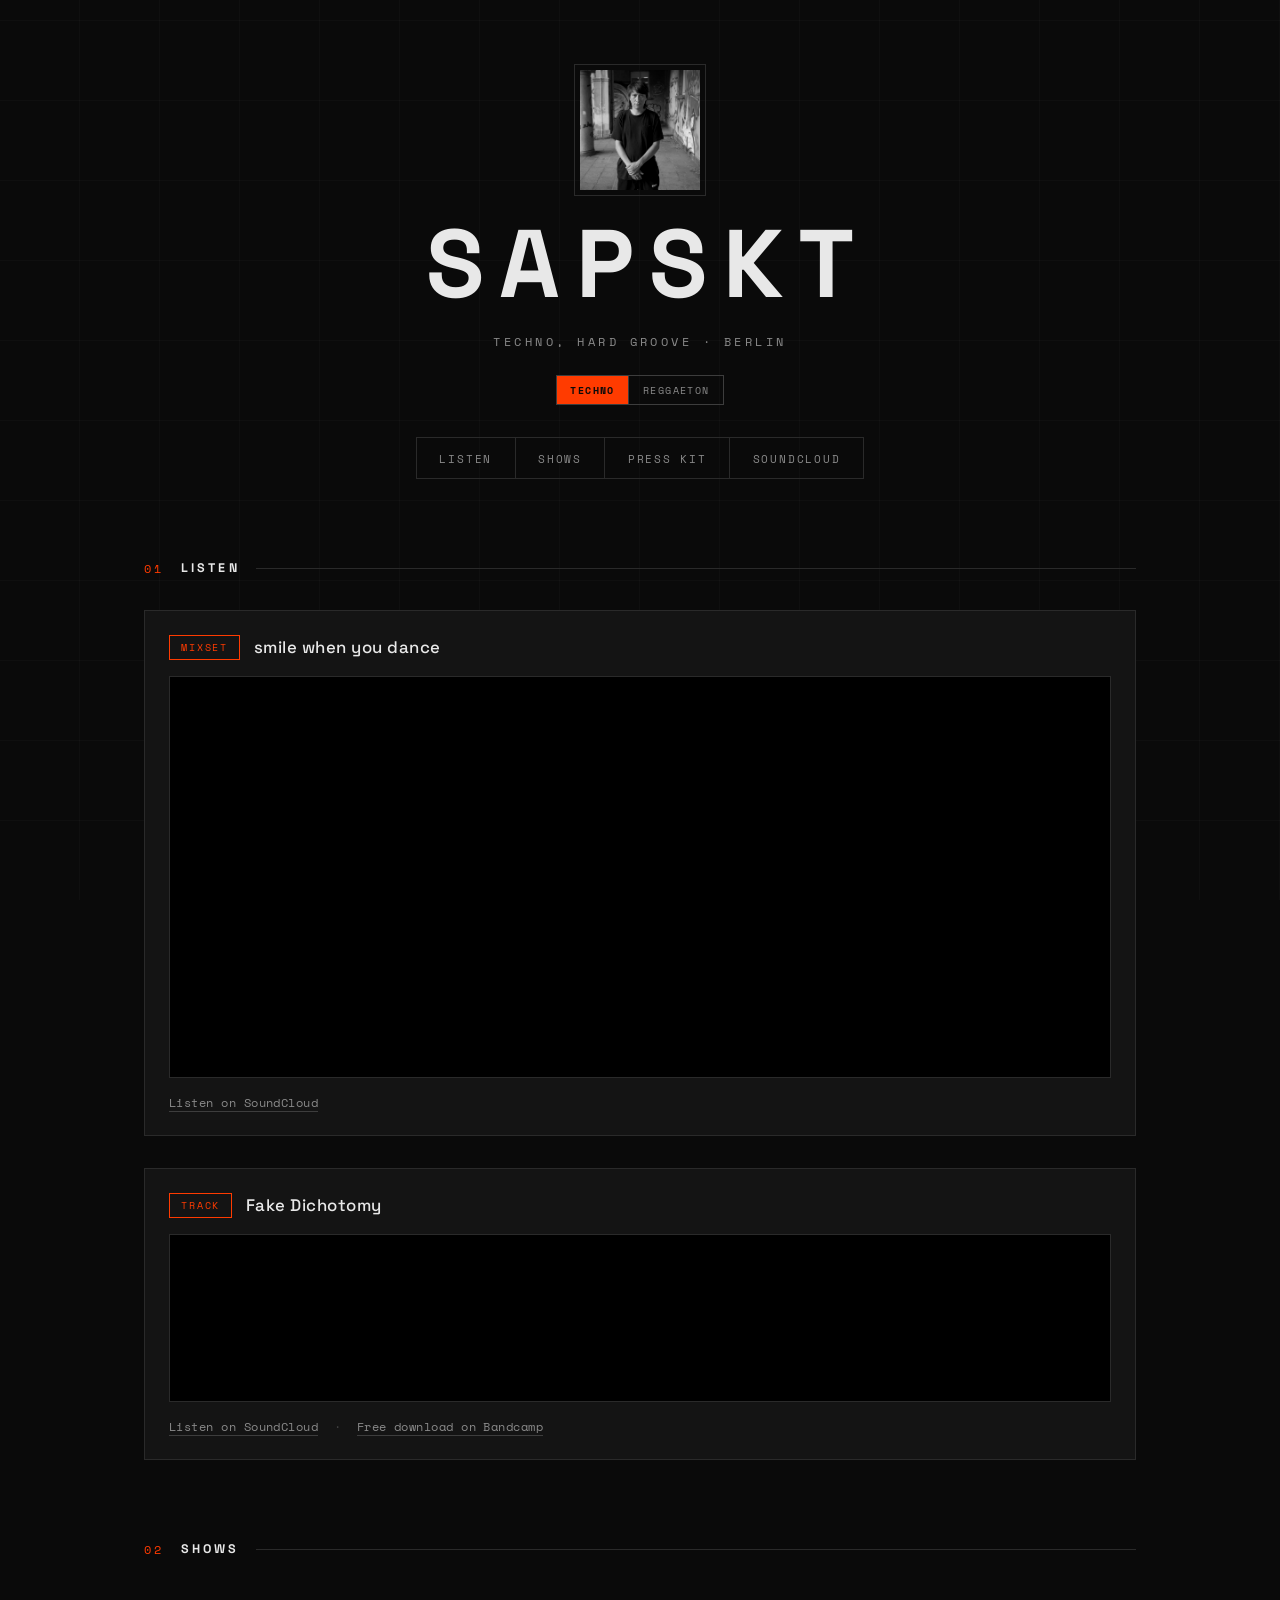
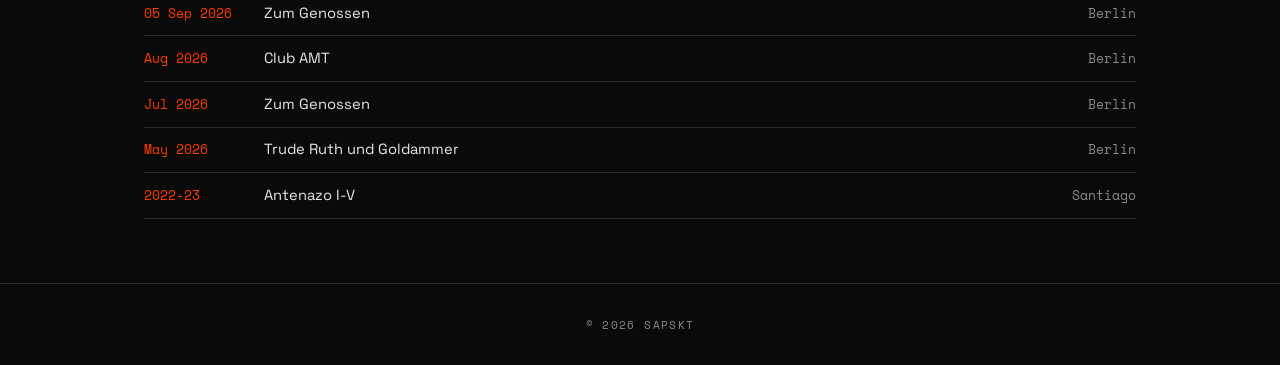
<file: index.html>
<!DOCTYPE html>
<html lang="en">
<head>
  <meta charset="UTF-8">
  <meta name="viewport" content="width=device-width, initial-scale=1.0">
  <title>SAPSKT | Techno, Hard groove</title>
  <meta name="description" content="Dark groove techno from Berlin, originally from Chile. Low-slung, hypnotic, built for the long hours rather than the peaks.">
  <link rel="preconnect" href="https://fonts.googleapis.com">
  <link rel="preconnect" href="https://fonts.gstatic.com" crossorigin>
  <link href="https://fonts.googleapis.com/css2?family=Space+Grotesk:wght@300..700&family=Space+Mono:wght@400;700&display=swap" rel="stylesheet">
  <link rel="stylesheet" href="style.css">
</head>
<body class="mode-techno">
  <div class="bg-overlay"></div>

  <main id="app">
    <header class="hero">
      <div class="profile-container">
        <img src="assets/profile.jpeg" alt="SAPSKT portrait" class="profile-img">
      </div>
      <h1 class="title">SAPSKT</h1>
      <p class="subtitle">Techno, Hard groove &middot; Berlin</p>
      <div class="pk-modes" role="group" aria-label="Version">
        <span class="pk-mode is-active" aria-current="true">Techno</span>
        <a class="pk-mode" href="index-reggaeton.html">Reggaeton</a>
      </div>
      <nav class="hero-nav">
        <a href="#music">Listen</a>
        <a href="#shows">Shows</a>
        <a href="presskit.html">Press Kit</a>
        <a href="https://soundcloud.com/sapskt" target="_blank" rel="noopener">SoundCloud</a>
      </nav>
    </header>

    <section class="music-section site-section" id="music">
      <h2 class="section-title"><span class="section-num">01</span> Listen</h2>
      <article class="player-card">
        <div class="player-meta">
          <span class="player-tag">Mixset</span>
          <h3 class="player-title">smile when you dance</h3>
        </div>
        <div class="player-frame player-frame--visual">
          <iframe title="SAPSKT — smile when you dance on SoundCloud" width="100%" height="400"
            scrolling="no" frameborder="no" loading="lazy" allow="autoplay; encrypted-media"
            src="https://w.soundcloud.com/player/?url=https%3A%2F%2Fapi.soundcloud.com%2Ftracks%2F2343063593&color=%23ff3b00&visual=true&show_artwork=true&hide_related=true&show_comments=false&show_user=true&show_reposts=false&show_teaser=false"></iframe>
        </div>
        <p class="player-credit"><a href="https://soundcloud.com/sapskt/smile-when-you-dance" target="_blank" rel="noopener">Listen on SoundCloud</a></p>
      </article>
      <article class="player-card">
        <div class="player-meta">
          <span class="player-tag">Track</span>
          <h3 class="player-title">Fake Dichotomy</h3>
        </div>
        <div class="player-frame">
          <iframe title="SAPSKT — Fake Dichotomy on SoundCloud" width="100%" height="166"
            scrolling="no" frameborder="no" loading="lazy" allow="autoplay; encrypted-media"
            src="https://w.soundcloud.com/player/?url=https%3A%2F%2Fapi.soundcloud.com%2Ftracks%2F2319999095&color=%23ff3b00&visual=false&show_artwork=true&hide_related=true&show_comments=false&show_user=true&show_reposts=false&show_teaser=false"></iframe>
        </div>
        <p class="player-credit"><a href="https://soundcloud.com/sapskt/fake-dichotomy" target="_blank" rel="noopener">Listen on SoundCloud</a> <span class="dot">&middot;</span> <a href="https://sapskt.bandcamp.com/track/fake-dichotomy" target="_blank" rel="noopener">Free download on Bandcamp</a></p>
      </article>
    </section>

    <section class="shows-section site-section" id="shows">
      <h2 class="section-title"><span class="section-num">02</span> Shows</h2>
      <ul class="pk-shows">
        <li data-date="2026-09-05"><span class="pk-show-year">05 Sep 2026</span><span class="pk-show-venue">Zum Genossen</span><span class="pk-show-city">Berlin</span></li>
        <li data-date="2026-08-31"><span class="pk-show-year">Aug 2026</span><span class="pk-show-venue">Club AMT</span><span class="pk-show-city">Berlin</span></li>
        <li data-date="2026-07-31"><span class="pk-show-year">Jul 2026</span><span class="pk-show-venue">Zum Genossen</span><span class="pk-show-city">Berlin</span></li>
        <li data-date="2026-05-31"><span class="pk-show-year">May 2026</span><span class="pk-show-venue">Trude Ruth und Goldammer</span><span class="pk-show-city">Berlin</span></li>
        <li><span class="pk-show-year">2022-23</span><span class="pk-show-venue">Antenazo I-V</span><span class="pk-show-city">Santiago</span></li>
      </ul>
    </section>

  </main>

  <footer>
    <p>&copy; 2026 SAPSKT</p>
  </footer>

  <script src="shows.js" defer></script>
</body>
</html>
</file>
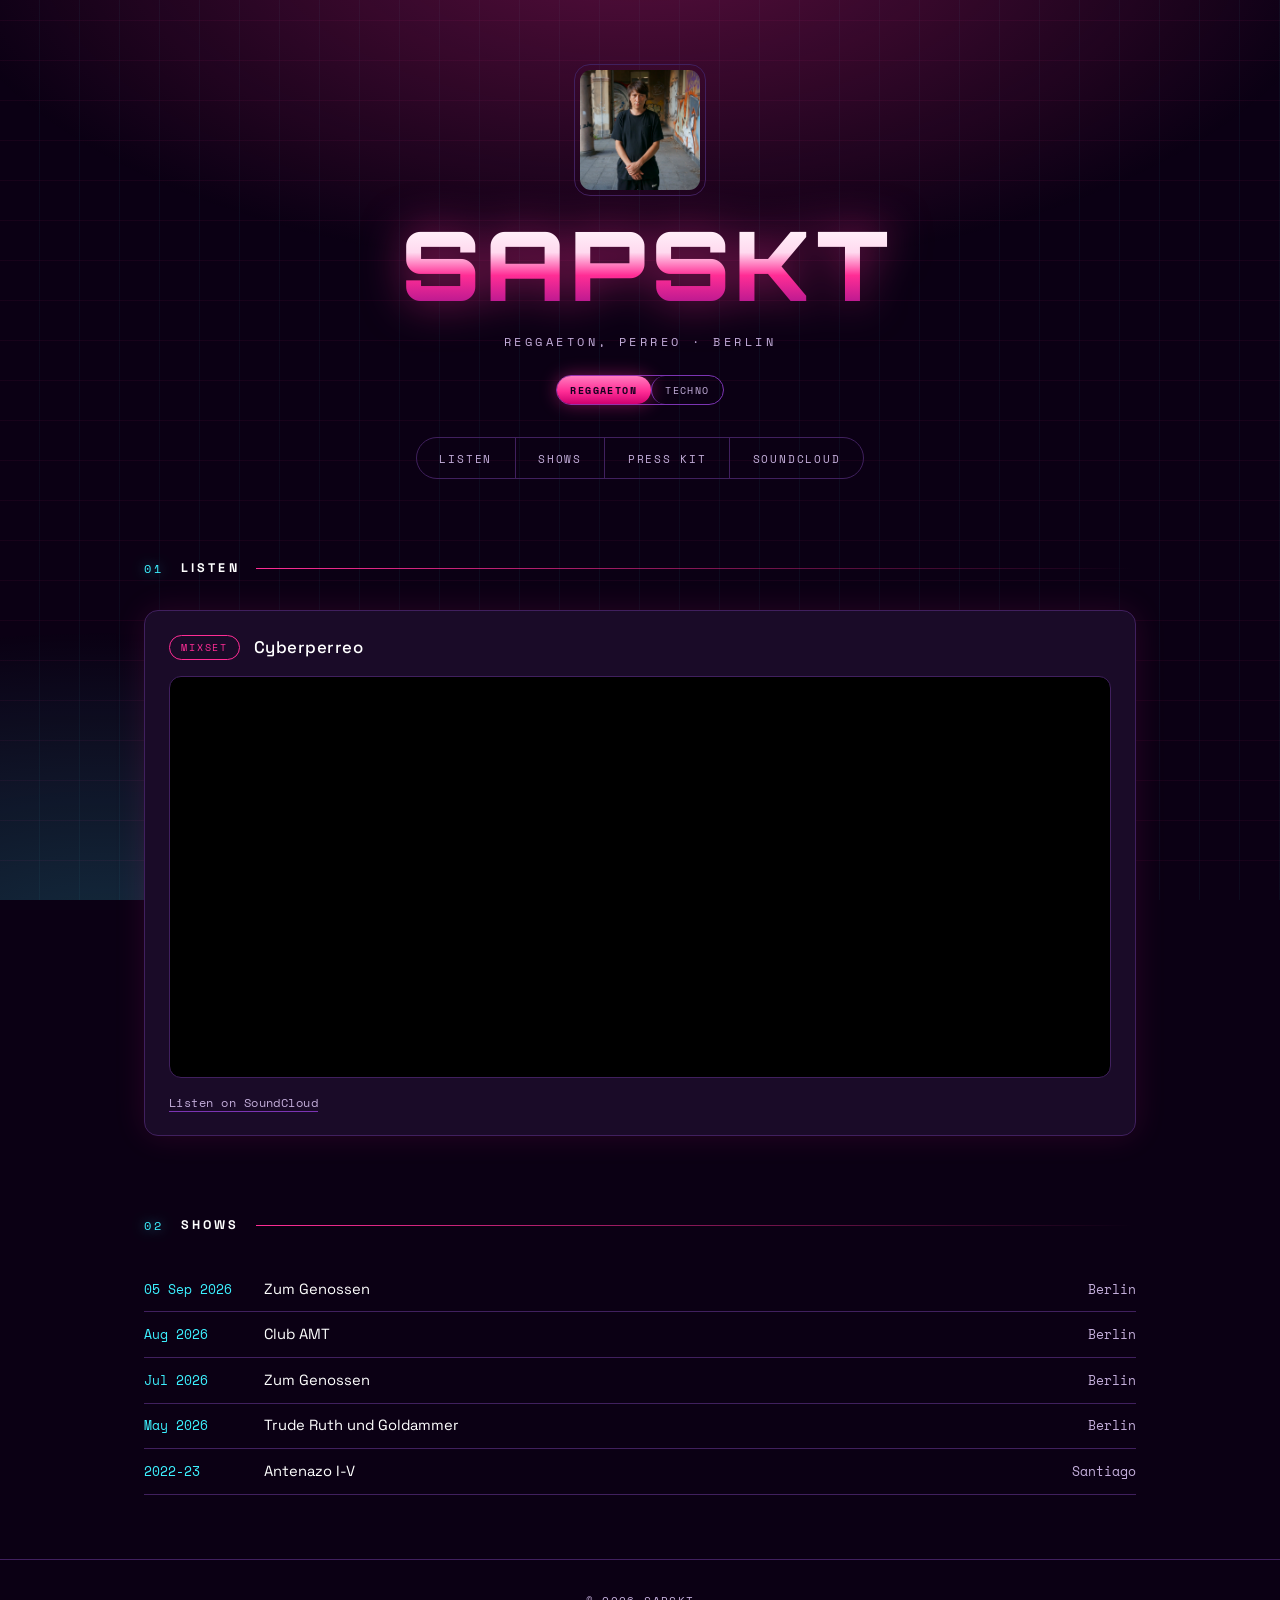
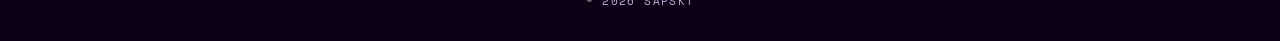
<file: index-reggaeton.html>
<!DOCTYPE html>
<html lang="en">
<head>
  <meta charset="UTF-8">
  <meta name="viewport" content="width=device-width, initial-scale=1.0">
  <title>SAPSKT | Reggaeton, Perreo</title>
  <meta name="description" content="The dirtiest reggaeton you can imagine, from Berlin by way of Chile. Perreo for the back of the room, not the radio.">
  <link rel="preconnect" href="https://fonts.googleapis.com">
  <link rel="preconnect" href="https://fonts.gstatic.com" crossorigin>
  <link href="https://fonts.googleapis.com/css2?family=Space+Grotesk:wght@300..700&family=Space+Mono:wght@400;700&family=Orbitron:wght@700;900&display=swap" rel="stylesheet">
  <link rel="stylesheet" href="style.css">
</head>
<body class="mode-reggaeton">
  <div class="bg-overlay"></div>

  <main id="app">
    <header class="hero">
      <div class="profile-container">
        <img src="assets/profile.jpeg" alt="SAPSKT portrait" class="profile-img">
      </div>
      <h1 class="title">SAPSKT</h1>
      <p class="subtitle">Reggaeton, Perreo &middot; Berlin</p>
      <div class="pk-modes" role="group" aria-label="Version">
        <span class="pk-mode is-active" aria-current="true">Reggaeton</span>
        <a class="pk-mode" href="index.html">Techno</a>
      </div>
      <nav class="hero-nav">
        <a href="#music">Listen</a>
        <a href="#shows">Shows</a>
        <a href="presskit-reggaeton.html">Press Kit</a>
        <a href="https://soundcloud.com/sapskt" target="_blank" rel="noopener">SoundCloud</a>
      </nav>
    </header>

    <section class="music-section site-section" id="music">
      <h2 class="section-title"><span class="section-num">01</span> Listen</h2>
      <article class="player-card">
        <div class="player-meta">
          <span class="player-tag">Mixset</span>
          <h3 class="player-title">Cyberperreo</h3>
        </div>
        <div class="player-frame player-frame--visual">
          <iframe title="SAPSKT — Cyberperreo on SoundCloud" width="100%" height="400"
            scrolling="no" frameborder="no" loading="lazy" allow="autoplay; encrypted-media"
            src="https://w.soundcloud.com/player/?url=https%3A%2F%2Fapi.soundcloud.com%2Ftracks%2F1344712147&color=%23ff3b00&visual=true&show_artwork=true&hide_related=true&show_comments=false&show_user=true&show_reposts=false&show_teaser=false"></iframe>
        </div>
        <p class="player-credit"><a href="https://soundcloud.com/sapskt/cyberperreo" target="_blank" rel="noopener">Listen on SoundCloud</a></p>
      </article>
    </section>

    <section class="shows-section site-section" id="shows">
      <h2 class="section-title"><span class="section-num">02</span> Shows</h2>
      <ul class="pk-shows">
        <li data-date="2026-09-05"><span class="pk-show-year">05 Sep 2026</span><span class="pk-show-venue">Zum Genossen</span><span class="pk-show-city">Berlin</span></li>
        <li data-date="2026-08-31"><span class="pk-show-year">Aug 2026</span><span class="pk-show-venue">Club AMT</span><span class="pk-show-city">Berlin</span></li>
        <li data-date="2026-07-31"><span class="pk-show-year">Jul 2026</span><span class="pk-show-venue">Zum Genossen</span><span class="pk-show-city">Berlin</span></li>
        <li data-date="2026-05-31"><span class="pk-show-year">May 2026</span><span class="pk-show-venue">Trude Ruth und Goldammer</span><span class="pk-show-city">Berlin</span></li>
        <li><span class="pk-show-year">2022-23</span><span class="pk-show-venue">Antenazo I-V</span><span class="pk-show-city">Santiago</span></li>
      </ul>
    </section>

  </main>

  <footer>
    <p>&copy; 2026 SAPSKT</p>
  </footer>

  <script src="shows.js" defer></script>
</body>
</html>
</file>
<file: style.css>
/* ==========================================================================
   SAPSKT — industrial dark
   Monochrome ground, hairline rules, square everything. One signal colour,
   used only for the booking CTA, section numbers, rider markers and states.
   ========================================================================== */

:root {
  --bg: #0a0a0a;
  --surface: #141414;
  --line: #2a2a2a;
  --line-strong: #3d3d3d;
  --dim: #8a8a8a;
  --text: #e8e8e8;
  --signal: #ff3b00;

  --font: 'Space Grotesk', system-ui, -apple-system, sans-serif;
  --mono: 'Space Mono', ui-monospace, 'SF Mono', Menlo, monospace;
}

* {
  box-sizing: border-box;
  margin: 0;
  padding: 0;
}

html { scroll-behavior: smooth; }

body {
  background-color: var(--bg);
  color: var(--text);
  font-family: var(--font);
  min-height: 100vh;
  display: flex;
  flex-direction: column;
  align-items: center;
  position: relative;
  overflow-x: hidden;
  -webkit-font-smoothing: antialiased;
}

/* Faint technical grid, in place of the old radial glows. */
.bg-overlay {
  position: fixed;
  inset: 0;
  z-index: -1;
  pointer-events: none;
  background-image:
    repeating-linear-gradient(0deg, transparent 0 79px, rgba(255, 255, 255, 0.022) 79px 80px),
    repeating-linear-gradient(90deg, transparent 0 79px, rgba(255, 255, 255, 0.022) 79px 80px);
}

#app {
  width: 100%;
  max-width: 1040px;
  padding: 4rem 1.5rem;
  display: flex;
  flex-direction: column;
  align-items: center;
  gap: 5rem;
}

/* --------------------------------------------------------------- Hero --- */

.hero {
  display: flex;
  flex-direction: column;
  align-items: center;
  text-align: center;
  gap: 1.25rem;
  width: 100%;
}

.profile-container {
  width: 132px;
  height: 132px;
  border: 1px solid var(--line);
  padding: 5px;
  margin-inline: auto;
}

.profile-img {
  width: 100%;
  height: 100%;
  object-fit: cover;
  display: block;
  filter: grayscale(1) contrast(1.12);
  transition: filter 0.35s ease;
}

.profile-container:hover .profile-img { filter: grayscale(0) contrast(1); }

.title {
  font-size: clamp(2.75rem, 11vw, 6rem);
  font-weight: 700;
  letter-spacing: 0.16em;
  line-height: 1;
  text-transform: uppercase;
  color: var(--text);
  text-indent: 0.16em;
}

.subtitle {
  font-family: var(--mono);
  font-size: 0.78rem;
  color: var(--dim);
  text-transform: uppercase;
  letter-spacing: 0.28em;
}

.hero .pk-modes {
  margin-inline: auto;
  margin-top: 0.25rem;
}

.hero-nav {
  display: flex;
  flex-wrap: wrap;
  justify-content: center;
  gap: 0;
  margin-top: 0.75rem;
  border: 1px solid var(--line);
}

.hero-nav a {
  padding: 0.7rem 1.4rem;
  border-right: 1px solid var(--line);
  color: var(--dim);
  text-decoration: none;
  font-family: var(--mono);
  font-size: 0.7rem;
  letter-spacing: 0.16em;
  text-transform: uppercase;
  transition: color 0.2s ease, background-color 0.2s ease;
}

.hero-nav a:last-child { border-right: 0; }

.hero-nav a:hover {
  color: var(--signal);
  background-color: var(--surface);
}

/* ---------------------------------------------------------- Sections --- */

.music-section,
.shows-section {
  width: 100%;
  display: flex;
  flex-direction: column;
  gap: 2rem;
}

.section-title {
  display: flex;
  align-items: center;
  gap: 1rem;
  width: 100%;
  font-size: 0.78rem;
  font-weight: 700;
  letter-spacing: 0.26em;
  text-transform: uppercase;
  color: var(--text);
}

.section-num {
  font-family: var(--mono);
  color: var(--signal);
  font-weight: 400;
}

.section-title::after {
  content: '';
  flex: 1;
  height: 1px;
  background: var(--line);
}

/* ----------------------------------------------------------- Players --- */

.player-card {
  width: 100%;
  display: flex;
  flex-direction: column;
  gap: 1rem;
  padding: 1.5rem;
  background: var(--surface);
  border: 1px solid var(--line);
  transition: border-color 0.25s ease;
}

.player-card:hover { border-color: var(--line-strong); }

.player-meta {
  display: flex;
  align-items: center;
  flex-wrap: wrap;
  gap: 0.85rem;
}

.player-tag {
  padding: 0.25rem 0.7rem;
  border: 1px solid var(--signal);
  color: var(--signal);
  font-family: var(--mono);
  font-size: 0.62rem;
  letter-spacing: 0.18em;
  text-transform: uppercase;
}

.player-title {
  font-size: 1.05rem;
  font-weight: 500;
  letter-spacing: 0.03em;
  color: var(--text);
}

.player-frame {
  background: #000;
  line-height: 0;
  border: 1px solid var(--line);
}

.player-frame iframe {
  display: block;
  width: 100%;
  border: 0;
}

.player-frame--visual iframe { min-height: 300px; }

.player-credit {
  font-family: var(--mono);
  font-size: 0.72rem;
  color: var(--dim);
  letter-spacing: 0.04em;
}

.player-credit a {
  color: var(--dim);
  text-decoration: none;
  border-bottom: 1px solid var(--line-strong);
  transition: color 0.2s ease, border-color 0.2s ease;
}

.player-credit a:hover {
  color: var(--signal);
  border-color: var(--signal);
}

.player-credit .dot { margin: 0 0.5rem; opacity: 0.4; }

/* ------------------------------------------------------------ Footer --- */

footer {
  margin-top: auto;
  padding: 2rem;
  color: var(--dim);
  font-family: var(--mono);
  font-size: 0.7rem;
  letter-spacing: 0.12em;
  text-align: center;
  border-top: 1px solid var(--line);
  width: 100%;
}

@media (max-width: 600px) {
  #app { padding: 2.5rem 1rem; gap: 3.5rem; }
  .hero-nav { flex-direction: column; width: 100%; }
  .hero-nav a { border-right: 0; border-bottom: 1px solid var(--line); }
  .hero-nav a:last-child { border-bottom: 0; }
  .player-card { padding: 1.1rem; }
  .player-frame--visual iframe { height: 320px; min-height: 0; }
}

@media (prefers-reduced-motion: reduce) {
  html { scroll-behavior: auto; }
  *, *::before, *::after {
    transition-duration: 0.01ms !important;
    animation-duration: 0.01ms !important;
  }
}

/* ==========================================================================
   Press Kit (presskit.html)
   ========================================================================== */

body.presskit {
  /* The base rule's overflow-x: hidden makes body a scroll container and
     breaks position: sticky on the bar. clip stops the overflow without it. */
  overflow-x: clip;
  display: block;
}

.pk-bar {
  position: sticky;
  top: 0;
  z-index: 20;
  display: flex;
  align-items: center;
  flex-wrap: wrap;
  gap: 0.6rem 1.25rem;
  width: 100%;
  padding: 0.7rem clamp(1rem, 4vw, 2.5rem);
  background: var(--bg);
  border-bottom: 1px solid var(--line);
}

.pk-bar-back {
  padding: 0.4rem 0.8rem;
  border: 1px solid var(--line-strong);
  color: var(--dim);
  text-decoration: none;
  font-family: var(--mono);
  font-size: 0.66rem;
  letter-spacing: 0.14em;
  text-transform: uppercase;
  white-space: nowrap;
  transition: color 0.2s ease, border-color 0.2s ease;
}

.pk-bar-back:hover { color: var(--signal); border-color: var(--signal); }

.pk-bar-name {
  font-weight: 700;
  letter-spacing: 0.2em;
  text-transform: uppercase;
  color: var(--text);
  text-decoration: none;
  font-size: 0.9rem;
}

.pk-bar-back,
.pk-bar-name,
.pk-modes,
.pk-bar-cta { flex-shrink: 0; }

.pk-modes {
  display: flex;
  margin-left: auto;
  border: 1px solid var(--line-strong);
}

.pk-mode {
  padding: 0.42rem 0.85rem;
  font-family: var(--mono);
  font-size: 0.63rem;
  letter-spacing: 0.14em;
  text-transform: uppercase;
  color: var(--dim);
  text-decoration: none;
  white-space: nowrap;
  transition: color 0.2s ease, background-color 0.2s ease;
}

.pk-mode + .pk-mode { border-left: 1px solid var(--line-strong); }

.pk-mode.is-active {
  background: var(--signal);
  color: #0a0a0a;
  font-weight: 700;
}

a.pk-mode:hover { color: var(--signal); }

.pk-bar-cta {
  padding: 0.55rem 1.4rem;
  background: var(--signal);
  color: #0a0a0a;
  text-decoration: none;
  font-family: var(--mono);
  font-size: 0.68rem;
  font-weight: 700;
  letter-spacing: 0.18em;
  text-transform: uppercase;
  white-space: nowrap;
}

.pk-bar-cta:hover { background: #ff5722; }

.pk {
  width: 100%;
  max-width: 880px;
  margin: 0 auto;
  padding: clamp(2.5rem, 6vw, 4rem) clamp(1rem, 4vw, 1.5rem) 4rem;
  display: flex;
  flex-direction: column;
  gap: 4rem;
}

/* Hero */
.pk-hero {
  display: grid;
  grid-template-columns: 190px 1fr;
  gap: 2.25rem;
  align-items: start;
}

.pk-hero-photo img {
  width: 100%;
  height: auto;
  aspect-ratio: 1;
  object-fit: cover;
  border: 1px solid var(--line);
  display: block;
  filter: grayscale(1) contrast(1.12);
}

.pk-eyebrow {
  font-family: var(--mono);
  font-size: 0.66rem;
  letter-spacing: 0.3em;
  text-transform: uppercase;
  color: var(--signal);
}

.pk-name {
  font-size: clamp(2.25rem, 8vw, 3.75rem);
  font-weight: 700;
  line-height: 1;
  letter-spacing: 0.14em;
  text-transform: uppercase;
  color: var(--text);
  margin: 0.6rem 0 1rem;
}

.pk-hook {
  font-size: 1.1rem;
  line-height: 1.55;
  color: var(--text);
  max-width: 44ch;
}

.pk-chips {
  display: flex;
  flex-wrap: wrap;
  gap: 0.5rem;
  list-style: none;
  margin: 1.25rem 0 1.75rem;
}

.pk-chips li {
  padding: 0.35rem 0.8rem;
  border: 1px solid var(--line);
  font-family: var(--mono);
  font-size: 0.66rem;
  letter-spacing: 0.14em;
  text-transform: uppercase;
  color: var(--dim);
}

.pk-cta { display: flex; flex-wrap: wrap; gap: 0.75rem; }

.pk-btn {
  padding: 0.75rem 1.6rem;
  border: 1px solid var(--line-strong);
  color: var(--text);
  text-decoration: none;
  font-family: var(--mono);
  font-size: 0.7rem;
  letter-spacing: 0.16em;
  text-transform: uppercase;
  transition: border-color 0.2s ease, color 0.2s ease;
}

.pk-btn:hover { border-color: var(--signal); color: var(--signal); }

.pk-btn--primary {
  background: var(--signal);
  border-color: var(--signal);
  color: #0a0a0a;
  font-weight: 700;
}

.pk-btn--primary:hover { background: #ff5722; border-color: #ff5722; color: #0a0a0a; }

/* Sections */
.pk-section { scroll-margin-top: 5rem; }

/* The shows script hides an emptied Upcoming section via the hidden property. */
[hidden] { display: none !important; }

.pk-heading {
  display: flex;
  align-items: center;
  gap: 1rem;
  font-size: 0.76rem;
  font-weight: 700;
  letter-spacing: 0.26em;
  text-transform: uppercase;
  color: var(--text);
  margin-bottom: 1.75rem;
}

.pk-num {
  font-family: var(--mono);
  font-weight: 400;
  color: var(--signal);
}

.pk-heading::after {
  content: '';
  flex: 1;
  height: 1px;
  background: var(--line);
}

/* Players */
.pk-player { margin-bottom: 1.5rem; }
.pk-player:last-child { margin-bottom: 0; }

.pk-player-meta {
  display: flex;
  align-items: center;
  gap: 0.85rem;
  margin-bottom: 0.85rem;
}

.pk-tag {
  padding: 0.22rem 0.65rem;
  border: 1px solid var(--signal);
  color: var(--signal);
  font-family: var(--mono);
  font-size: 0.6rem;
  letter-spacing: 0.18em;
  text-transform: uppercase;
}

.pk-player-title {
  font-size: 1rem;
  font-weight: 500;
  letter-spacing: 0.03em;
}

.pk-frame {
  background: #000;
  line-height: 0;
  border: 1px solid var(--line);
}

.pk-frame iframe { display: block; width: 100%; border: 0; }

.pk-frame--video { aspect-ratio: 16 / 9; }
.pk-frame--video iframe { width: 100%; height: 100%; }

/* Biography */
.pk-lead {
  font-size: 1.02rem;
  line-height: 1.75;
  color: var(--text);
  max-width: 68ch;
}

.pk-details { margin-top: 1.5rem; }

.pk-details summary {
  cursor: pointer;
  font-family: var(--mono);
  font-size: 0.7rem;
  letter-spacing: 0.16em;
  text-transform: uppercase;
  color: var(--signal);
}

.pk-details-body {
  margin-top: 1.25rem;
  display: flex;
  flex-direction: column;
  gap: 1rem;
  max-width: 68ch;
  line-height: 1.75;
  color: var(--dim);
  border-left: 1px solid var(--line);
  padding-left: 1.25rem;
}

/* Shows */
.pk-shows { list-style: none; }

.pk-shows li {
  display: grid;
  grid-template-columns: 6.5rem 1fr auto;
  gap: 1rem;
  padding: 0.8rem 0;
  border-bottom: 1px solid var(--line);
  font-size: 0.92rem;
}

.pk-show-year { font-family: var(--mono); color: var(--signal); font-size: 0.8rem; }
.pk-show-venue { color: var(--text); }
.pk-show-city { font-family: var(--mono); color: var(--dim); font-size: 0.8rem; }

/* Press photos */
.pk-photos {
  display: grid;
  grid-template-columns: repeat(auto-fit, minmax(170px, 1fr));
  gap: 1px;
  background: var(--line);
  border: 1px solid var(--line);
}

.pk-photo { background: var(--bg); }

.pk-photo img {
  width: 100%;
  aspect-ratio: 1;
  object-fit: cover;
  display: block;
  filter: grayscale(1) contrast(1.12);
  transition: filter 0.35s ease;
}

.pk-photo:hover img { filter: grayscale(0) contrast(1); }

.pk-photo figcaption {
  padding: 0.5rem 0.7rem;
  font-family: var(--mono);
  font-size: 0.64rem;
  letter-spacing: 0.12em;
  text-transform: uppercase;
  color: var(--dim);
}

.pk-note {
  margin-top: 1.25rem;
  font-family: var(--mono);
  font-size: 0.72rem;
  color: var(--dim);
  line-height: 1.7;
  letter-spacing: 0.03em;
}

/* Tech rider */
.pk-rider {
  display: grid;
  grid-template-columns: repeat(auto-fit, minmax(210px, 1fr));
  gap: 1px;
  background: var(--line);
  border: 1px solid var(--line);
}

.pk-rider-block {
  padding: 1.35rem;
  background: var(--surface);
}

.pk-rider-block h3 {
  font-family: var(--mono);
  font-size: 0.66rem;
  letter-spacing: 0.2em;
  text-transform: uppercase;
  color: var(--signal);
  margin-bottom: 0.9rem;
}

.pk-rider-block ul { list-style: none; }

.pk-rider-block li {
  padding-left: 1rem;
  position: relative;
  font-size: 0.88rem;
  line-height: 1.65;
  color: var(--dim);
}

.pk-rider-block li::before {
  content: '';
  position: absolute;
  left: 0;
  top: 0.62em;
  width: 5px;
  height: 5px;
  background: var(--signal);
}

/* Booking */
.pk-booking {
  display: flex;
  flex-wrap: wrap;
  gap: 2rem;
  justify-content: space-between;
  align-items: flex-start;
  padding: 1.85rem;
  border: 1px solid var(--line);
  background: var(--surface);
}

.pk-email {
  display: inline-block;
  margin-top: 0.45rem;
  font-family: var(--mono);
  font-size: 1rem;
  color: var(--text);
  text-decoration: none;
  border-bottom: 1px solid var(--signal);
  word-break: break-all;
}

.pk-email:hover { color: var(--signal); }

.pk-links { list-style: none; display: flex; flex-wrap: wrap; gap: 0.5rem; }

.pk-links a {
  display: inline-block;
  padding: 0.45rem 0.95rem;
  border: 1px solid var(--line-strong);
  font-family: var(--mono);
  font-size: 0.68rem;
  letter-spacing: 0.12em;
  text-transform: uppercase;
  color: var(--dim);
  text-decoration: none;
  transition: color 0.2s ease, border-color 0.2s ease;
}

.pk-links a:hover { color: var(--signal); border-color: var(--signal); }

.pk-footer {
  padding: 2rem;
  text-align: center;
  color: var(--dim);
  font-family: var(--mono);
  font-size: 0.68rem;
  letter-spacing: 0.12em;
  border-top: 1px solid var(--line);
}

.pk-footer a { color: var(--dim); }
.pk-footer a:hover { color: var(--signal); }

@media (max-width: 640px) {
  .pk-hero { grid-template-columns: 1fr; }
  .pk-hero-photo { max-width: 150px; margin-inline: auto; }
  .pk-bar { gap: 0.5rem 0.75rem; }
  .pk-bar-back { padding: 0.4rem 0.6rem; }
  .pk-shows li { grid-template-columns: 6.25rem 1fr; }
  .pk-show-city { grid-column: 2; }
}

.pk-credit {
  color: var(--text);
  text-decoration: none;
  border-bottom: 1px solid var(--line-strong);
  white-space: nowrap;
  transition: color 0.2s ease, border-color 0.2s ease;
}

.pk-credit:hover { color: var(--signal); border-color: var(--signal); }

.ig-icon {
  vertical-align: -0.14em;
  margin-right: 0.32em;
}

/* --------------------------------------------------------------------------
   Portrait crop
   profile.jpeg is landscape 3:2 but is shown in square frames (homepage hero,
   press kit hero, press photo grid), so object-fit: cover crops ~33% off the
   width. The subject stands at roughly 57% across the source rather than dead
   centre, so a 50% crop leaves them sitting right of centre. Shifting the crop
   window to 70% lands them at 51% of the frame.

   Targets the file rather than each frame so all three stay consistent, and
   leaves the other photos on their default centre crop.
   -------------------------------------------------------------------------- */
img[src$="profile.jpeg"] {
  object-position: 70% 50%;
}

/* Print: promoters still print riders. Drop the chrome and the dead embeds. */
@media print {
  body.presskit { background: #fff; color: #000; }

  .bg-overlay,
  .pk-bar,
  .pk-cta,
  .pk-frame,
  .pk-details summary { display: none !important; }

  .pk { max-width: none; gap: 1.5rem; }

  .pk-name,
  .pk-hook,
  .pk-lead,
  .pk-rider-block li,
  .pk-note,
  .pk-details-body,
  .pk-heading,
  .pk-photo figcaption { color: #000; }

  .pk-eyebrow,
  .pk-num,
  .pk-rider-block h3 { color: #000; }

  .pk-details-body { display: block !important; border-color: #999; }
  .pk-details[open] summary { display: none; }

  .pk-heading::after { background: #999; }

  .pk-rider,
  .pk-rider-block,
  .pk-booking,
  .pk-photos { border-color: #999; background: none; }

  .pk-rider-block li::before { background: #000; }
  .pk-photo img { filter: grayscale(1); }
  .pk-links a::after,
  .pk-credit::after { content: ' (' attr(href) ')'; font-size: 0.68rem; }
  .ig-icon { display: none; }
}

/* ==========================================================================
   Reggaeton mode (presskit-reggaeton.html)
   Neo-perreo / Y2K: neon on deep violet, chrome wordmark, glow where the
   techno kit uses hairlines. Scoped entirely to body.mode-reggaeton, so the
   techno kit is untouched by anything below.
   ========================================================================== */

body.mode-reggaeton {
  --bg: #0b0014;
  --surface: #1a0b28;
  --line: #40205e;
  --line-strong: #7b34b3;
  --dim: #c4aedb;
  --text: #ffffff;
  --signal: #ff2d95;
  --cyan: #3df0ff;
}

/* Neon wash and a tighter grid, in place of the industrial one. */
body.mode-reggaeton .bg-overlay {
  background-image:
    radial-gradient(ellipse 80% 55% at 50% -8%, rgba(255, 45, 149, 0.32), transparent 70%),
    radial-gradient(ellipse 70% 50% at 8% 105%, rgba(61, 240, 255, 0.18), transparent 70%),
    repeating-linear-gradient(0deg, transparent 0 39px, rgba(255, 45, 149, 0.055) 39px 40px),
    repeating-linear-gradient(90deg, transparent 0 39px, rgba(61, 240, 255, 0.045) 39px 40px);
}

/* Chrome wordmark */
body.mode-reggaeton .pk-name {
  font-family: 'Orbitron', var(--font);
  font-weight: 900;
  letter-spacing: 0.06em;
  background: linear-gradient(180deg, #ffffff 0%, #ffd9ef 38%, #ff2d95 62%, #a3128f 100%);
  -webkit-background-clip: text;
  background-clip: text;
  -webkit-text-fill-color: transparent;
  filter: drop-shadow(0 0 20px rgba(255, 45, 149, 0.55));
}

body.mode-reggaeton .pk-eyebrow,
body.mode-reggaeton .pk-num {
  color: var(--cyan);
  text-shadow: 0 0 12px rgba(61, 240, 255, 0.55);
}

body.mode-reggaeton .pk-bar { background: rgba(11, 0, 20, 0.92); }

/* Y2K gloss: rounded, saturated, lit from within. */
body.mode-reggaeton .pk-player,
body.mode-reggaeton .pk-rider-block,
body.mode-reggaeton .pk-booking,
body.mode-reggaeton .pk-frame,
body.mode-reggaeton .pk-photos,
body.mode-reggaeton .pk-rider,
body.mode-reggaeton .pk-hero-photo img,
body.mode-reggaeton .pk-photo img { border-radius: 14px; }

body.mode-reggaeton .pk-chips li,
body.mode-reggaeton .pk-links a,
body.mode-reggaeton .pk-btn,
body.mode-reggaeton .pk-mode,
body.mode-reggaeton .pk-tag { border-radius: 999px; }

/* No overflow: hidden here. The pills carry their own radius, and clipping
   the container is what truncated the inactive label when space ran short. */
body.mode-reggaeton .pk-modes { border-radius: 999px; }

body.mode-reggaeton .pk-bar-cta,
body.mode-reggaeton .pk-btn--primary,
body.mode-reggaeton .pk-mode.is-active {
  background: linear-gradient(180deg, #ff7cbf 0%, #ff2d95 55%, #cf0070 100%);
  border-color: transparent;
  /* Dark on neon rather than white: white on this magenta is 3.5:1, which
     fails AA for small bold text. Dark text on the same magenta is 5.9:1. */
  color: #14001f;
  box-shadow: 0 0 18px rgba(255, 45, 149, 0.45);
}

body.mode-reggaeton .pk-bar-cta:hover,
body.mode-reggaeton .pk-btn--primary:hover {
  background: linear-gradient(180deg, #ff97cd 0%, #ff4da6 55%, #e00079 100%);
  color: #14001f;
}

body.mode-reggaeton .pk-player { box-shadow: 0 0 32px rgba(255, 45, 149, 0.12); }

body.mode-reggaeton .pk-player:hover,
body.mode-reggaeton .pk-card:hover { border-color: var(--signal); }

/* Photos keep their colour here rather than being desaturated. */
body.mode-reggaeton .pk-hero-photo img,
body.mode-reggaeton .pk-photo img,
body.mode-reggaeton .pk-photo:hover img {
  filter: saturate(1.18) contrast(1.04);
}

body.mode-reggaeton .pk-rider-block li::before {
  background: var(--cyan);
  border-radius: 50%;
  box-shadow: 0 0 8px rgba(61, 240, 255, 0.8);
}

body.mode-reggaeton .pk-heading::after,
body.mode-reggaeton .section-title::after {
  background: linear-gradient(90deg, var(--signal), transparent);
}

body.mode-reggaeton .pk-show-year { color: var(--cyan); }

body.mode-reggaeton .pk-details-body { border-left-color: var(--signal); }

/* Print: the gradients and glows have to come off, or the wordmark prints as
   nothing at all (transparent fill over a background that is not printed). */
@media print {
  body.mode-reggaeton .pk-name {
    background: none;
    -webkit-text-fill-color: #000;
    color: #000;
    filter: none;
  }

  body.mode-reggaeton .pk-eyebrow,
  body.mode-reggaeton .pk-num,
  body.mode-reggaeton .pk-show-year {
    color: #000;
    text-shadow: none;
  }

  body.mode-reggaeton .pk-player,
  body.mode-reggaeton .pk-booking,
  body.mode-reggaeton .pk-rider-block { box-shadow: none; }

  body.mode-reggaeton .pk-rider-block li::before {
    background: #000;
    box-shadow: none;
  }

  body.mode-reggaeton .pk-heading::after { background: #999; }
  body.mode-reggaeton .pk-photo img { filter: grayscale(1); }
}

/* Reggaeton mode, homepage elements ---------------------------------------
   The press kit block above styles .pk-* classes; the homepage has its own,
   so the same treatment is applied to those here. */

body.mode-reggaeton .title {
  font-family: 'Orbitron', var(--font);
  font-weight: 900;
  letter-spacing: 0.05em;
  background: linear-gradient(180deg, #ffffff 0%, #ffd9ef 38%, #ff2d95 62%, #a3128f 100%);
  -webkit-background-clip: text;
  background-clip: text;
  -webkit-text-fill-color: transparent;
  filter: drop-shadow(0 0 22px rgba(255, 45, 149, 0.55));
}

body.mode-reggaeton .subtitle { color: var(--dim); }

body.mode-reggaeton .section-num {
  color: var(--cyan);
  text-shadow: 0 0 12px rgba(61, 240, 255, 0.55);
}

body.mode-reggaeton .profile-container { border-radius: 16px; }
body.mode-reggaeton .profile-img {
  border-radius: 11px;
  filter: saturate(1.18) contrast(1.04);
}
body.mode-reggaeton .profile-container:hover .profile-img { filter: saturate(1.3) contrast(1.06); }

body.mode-reggaeton .hero-nav,
body.mode-reggaeton .player-frame { border-radius: 12px; overflow: hidden; }

body.mode-reggaeton .hero-nav { border-radius: 999px; }
body.mode-reggaeton .hero-nav a:hover { color: var(--signal); background-color: var(--surface); }

body.mode-reggaeton .player-card {
  border-radius: 14px;
  box-shadow: 0 0 32px rgba(255, 45, 149, 0.12);
}

body.mode-reggaeton .player-card:hover { border-color: var(--signal); }
body.mode-reggaeton .player-tag { border-radius: 999px; }
body.mode-reggaeton .player-credit a:hover { color: var(--signal); border-color: var(--signal); }

/* -------------------------------------------------------- Lightbox Modal --- */

.pk-modal {
  padding: 0;
  border: none;
  background: transparent;
  color: var(--text);
  max-width: none;
  max-height: none;
  width: 100vw;
  height: 100vh;
  position: fixed;
  inset: 0;
  z-index: 1000;
}

.pk-modal[open] {
  display: flex;
  align-items: center;
  justify-content: center;
}

.pk-modal::backdrop {
  background: rgba(10, 10, 10, 0.92);
  backdrop-filter: blur(10px);
}

.pk-modal-content {
  position: relative;
  width: min(900px, 92vw);
  max-height: 90vh;
  background: var(--surface);
  border: 1px solid var(--line-strong);
  display: flex;
  flex-direction: column;
  box-shadow: 0 20px 50px rgba(0, 0, 0, 0.8);
  overflow: hidden;
}

.pk-modal-close {
  position: absolute;
  top: 0.75rem;
  right: 0.75rem;
  z-index: 10;
  background: var(--bg);
  border: 1px solid var(--line-strong);
  color: var(--text);
  font-size: 1.5rem;
  line-height: 1;
  width: 2.2rem;
  height: 2.2rem;
  cursor: pointer;
  display: flex;
  align-items: center;
  justify-content: center;
  transition: color 0.2s ease, border-color 0.2s ease;
}

.pk-modal-close:hover {
  color: var(--signal);
  border-color: var(--signal);
}

.pk-modal-media {
  position: relative;
  width: 100%;
  background: #000;
  display: flex;
  align-items: center;
  justify-content: center;
  min-height: 260px;
  max-height: 68vh;
  overflow: hidden;
}

.pk-modal-media img {
  max-width: 100%;
  max-height: 68vh;
  object-fit: contain;
  display: block;
}

.pk-modal-nav {
  position: absolute;
  top: 50%;
  transform: translateY(-50%);
  z-index: 5;
  background: rgba(10, 10, 10, 0.7);
  border: 1px solid var(--line-strong);
  color: var(--text);
  font-size: 2rem;
  line-height: 1;
  width: 2.5rem;
  height: 3rem;
  cursor: pointer;
  display: flex;
  align-items: center;
  justify-content: center;
  transition: color 0.2s ease, background 0.2s ease, border-color 0.2s ease;
}

.pk-modal-nav:hover {
  color: var(--signal);
  border-color: var(--signal);
  background: rgba(10, 10, 10, 0.9);
}

.pk-modal-nav--prev { left: 0.75rem; }
.pk-modal-nav--next { right: 0.75rem; }

.pk-modal-info {
  padding: 1.25rem 1.5rem;
  display: flex;
  align-items: center;
  justify-content: space-between;
  gap: 1.5rem;
  border-top: 1px solid var(--line);
  background: var(--surface);
  flex-wrap: wrap;
}

.pk-modal-text {
  display: flex;
  flex-direction: column;
  gap: 0.35rem;
}

.pk-modal-caption {
  font-size: 1.05rem;
  font-weight: 500;
  letter-spacing: 0.04em;
  color: var(--text);
}

.pk-modal-credit {
  font-family: var(--mono);
  font-size: 0.75rem;
  color: var(--dim);
  letter-spacing: 0.04em;
}

.pk-modal-credit .pk-credit {
  color: var(--text);
}

.pk-modal-credit .pk-credit:hover {
  color: var(--signal);
}

@media (max-width: 600px) {
  .pk-modal-info {
    flex-direction: column;
    align-items: flex-start;
    gap: 1rem;
  }
  .pk-modal-nav {
    width: 2rem;
    height: 2.4rem;
    font-size: 1.5rem;
  }
}
</file>
